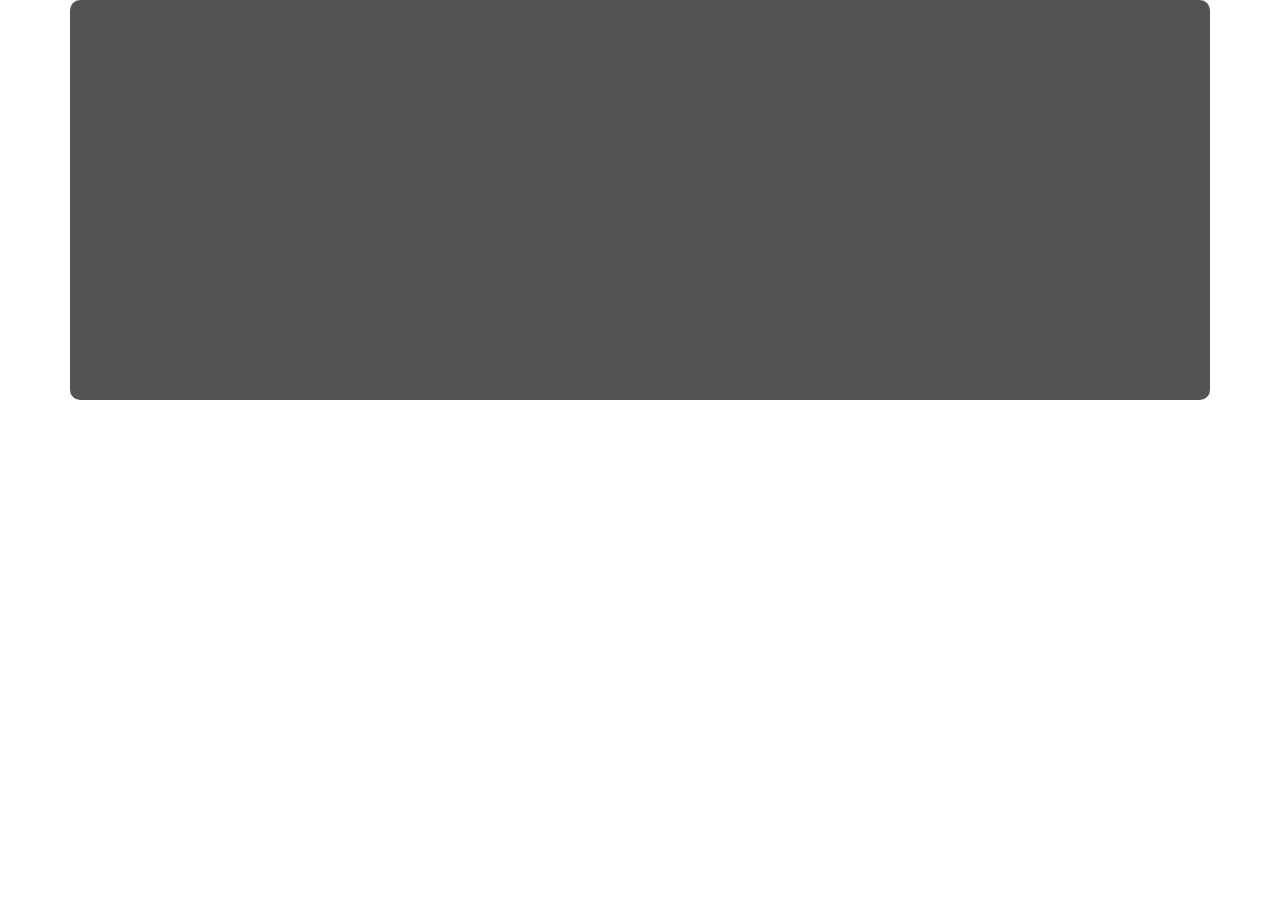
<file: buble.html>
<!DOCTYPE html>
<html lang="en">
<head>
  <meta charset="UTF-8" />
  <meta name="viewport" content="width=device-width, initial-scale=1" />
  <title>Bubble Fall Animation (Top to Bottom)</title>
  <link href="https://cdn.jsdelivr.net/npm/bootstrap@5.3.0/dist/css/bootstrap.min.css" rel="stylesheet" />
  <style>


    .bubble-container {
      position: relative;
      width: 100%;

      height: 400px;
      overflow: hidden;
      background: #545353;
      border-radius: 10px;
      box-shadow: 0 0 20px rgba(255 255 255 / 0.1);
    }

    .bubble {
      position: absolute;
      top: 0; /* start from top */
      background: rgba(255, 255, 255, 0.15);
      border-radius: 50%;
      color: white;
      font-weight: 600;
      display: flex;
      justify-content: center;
      align-items: center;
      white-space: nowrap;
      user-select: none;
      box-shadow: 0 0 8px rgba(255, 255, 255, 0.3);
      opacity: 0;
      cursor: default;
      animation-fill-mode: forwards;
      animation-timing-function: ease-in-out;
      animation-name: bubbleFall;
    }

    /* Bubble sizes */
.html { width: 110px; height: 110px; font-size: 16px; padding: 0 14px; }
.css { width: 95px; height: 95px; font-size: 15px; padding: 0 12px; }
.js { width: 130px; height: 130px; font-size: 18px; padding: 0 16px; }
.react { width: 120px; height: 120px; font-size: 17px; padding: 0 14px; }
.tailwind { width: 110px; height: 110px; font-size: 16px; padding: 0 13px; }
.php { width: 100px; height: 100px; font-size: 15px; padding: 0 12px; }
.bootstrap { width: 120px; height: 120px; font-size: 17px; padding: 0 14px; }
.laravel { width: 110px; height: 110px; font-size: 16px; padding: 0 13px; }
.logo { width: 90px; height: 90px; font-size: 14px; padding: 0 10px; }
.uiux { width: 110px; height: 110px; font-size: 16px; padding: 0 13px; }


    @keyframes bubbleFall {
      0% {
        transform: translateY(0) scale(1);
        opacity: 1;
      }
      80% {
        opacity: 1;
      }
      100% {
        transform: translateY(420px) scale(0.8);
        opacity: 0;
      }
    }
    .bubble.html { background-color: #e44d26; }      /* HTML - orange */
.bubble.css { background-color: #264de4; }       /* CSS - blue */
.bubble.js { background-color: #f0db4f; color: #222; } /* JavaScript - yellow */
.bubble.react { background-color: #61dafb; color: #222; } /* React JS - light blue */
.bubble.tailwind { background-color: #38b2ac; }  /* TailwindCSS - teal */
.bubble.php { background-color: #777bb3; }       /* PHP - purple */
.bubble.bootstrap { background-color: #7952b3; } /* Bootstrap - purple */
.bubble.laravel { background-color: #ff2d20; }   /* Laravel - red */
.bubble.logo { background-color: #ff9800; color: #222; }      /* Logo - orange */
.bubble.uiux { background-color: #6f42c1; }      /* UI/UX - violet */

  </style>
</head>
<body>

  <div class="bubble-container container">
    <div class="bubble html">HTML</div>
    <div class="bubble css">CSS</div>
    <div class="bubble js">JavaScript</div>
    <div class="bubble react">React JS</div>
    <div class="bubble tailwind">TailwindCSS</div>
    <div class="bubble php">PHP</div>
    <div class="bubble bootstrap">Bootstrap</div>
    <div class="bubble laravel">Laravel</div>
    <div class="bubble logo">Logo</div>
    <div class="bubble uiux">UI/UX</div>
  </div>

  <script>
    const container = document.querySelector('.bubble-container');
    const bubbles = container.querySelectorAll('.bubble');
    const containerWidth = container.offsetWidth;

    bubbles.forEach(bubble => {
      const maxLeft = containerWidth - bubble.offsetWidth;
      const left = Math.random() * maxLeft;
      bubble.style.left = left + 'px';
      bubble.style.top = '0px';

      const duration = (6 + Math.random() * 6).toFixed(2);
      const delay = (Math.random() * 6).toFixed(2);
      bubble.style.animationDuration = duration + 's';
      bubble.style.animationDelay = delay + 's';
      bubble.style.animationName = 'bubbleFall';

      bubble.addEventListener('animationend', () => {
        const newLeft = Math.random() * maxLeft;
        bubble.style.left = newLeft + 'px';
        bubble.style.top = '0px';

        const newDuration = (6 + Math.random() * 6).toFixed(2);
        bubble.style.animationDuration = newDuration + 's';
        bubble.style.animationDelay = '0s';

        bubble.style.animation = 'none';
        void bubble.offsetWidth;
        bubble.style.animation = `bubbleFall ${newDuration}s ease-in-out forwards`;
      });
    });
  </script>
</body>
</html>
</file>
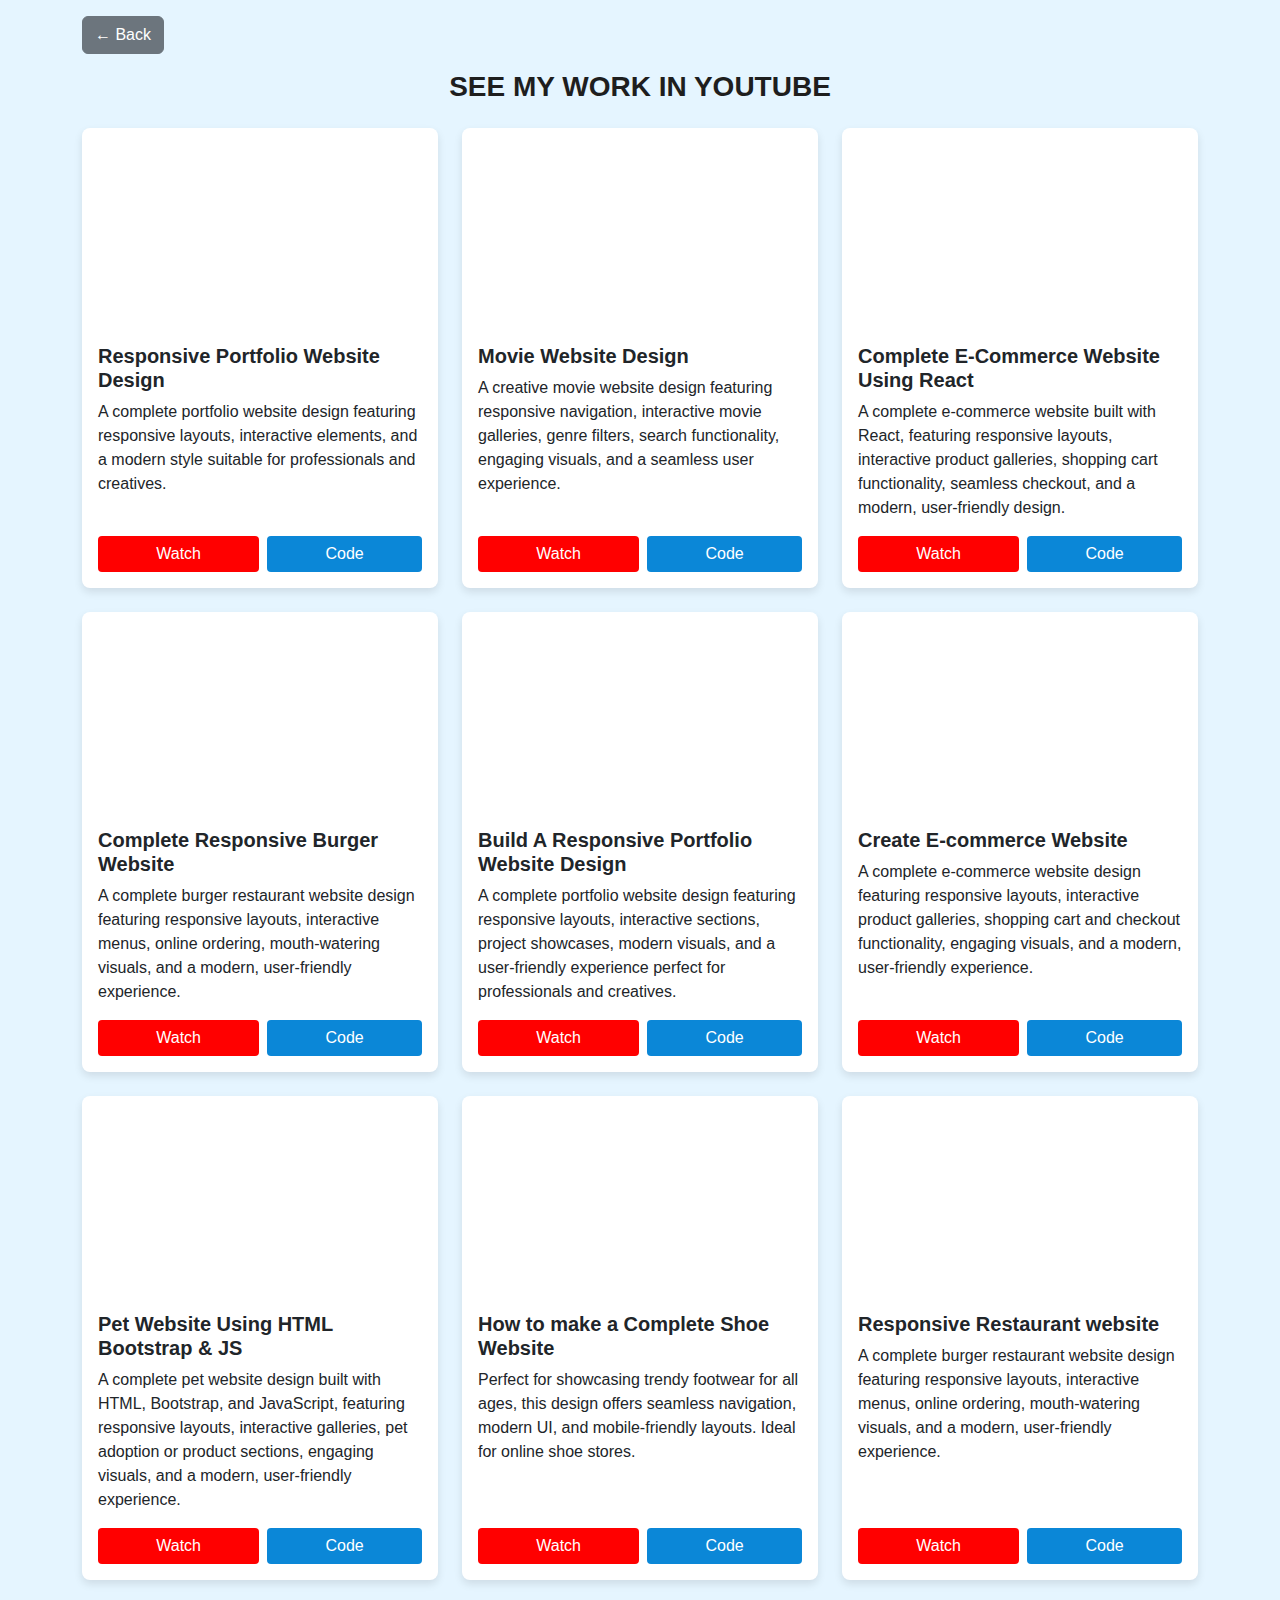
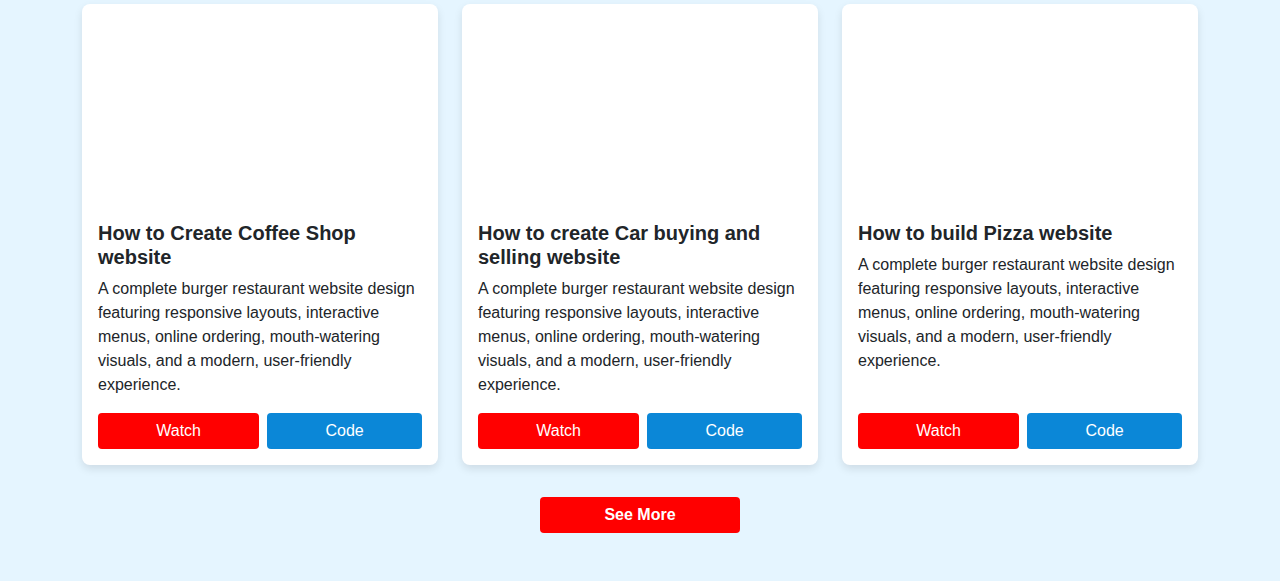
<file: youtubework.html>
<!DOCTYPE html>
<html lang="en">
<head>
  <meta charset="UTF-8" />
  <meta name="viewport" content="width=device-width, initial-scale=1" />
  <title>See all My Work</title>
  <link href="https://cdn.jsdelivr.net/npm/bootstrap@5.3.2/dist/css/bootstrap.min.css" rel="stylesheet" />
  <style>
    :root {
      --main-color: #E5F5FF;
      --secound-color: #74BEED;
      --third-color: #78C3F3;
      --hover-btn-one: #004D7E;
      --text-color1: #1E1E1E;
    }
    body {
      background-color: var(--main-color);
      color: var(--text-color1);
      font-family: Arial, sans-serif;
    }
    .card {
    border: none;
    box-shadow: 0 4px 8px rgba(0, 0, 0, 0.1);
    border-radius: 8px;
}

.custom-btn {
    background-color: #FF0000;
    color: white;
    border: none;
    border-radius: 4px;
}

.custom-btn2 {
    background-color: #0B87D7;
    color: white;
    border: none;
    border-radius: 4px;
}

.custom-btn:hover,
.custom-btn2:hover {
    opacity: 0.85;
    background-color: #004D7E;
    color: #fff;
}

#seeMoreBtn {
    display: block;
    margin: 2rem auto;
    width: 200px;
    font-weight: 600;
}

  </style>
</head>
<body>

<div class="container py-3">
  <button onclick="window.location.href='index.html'" class="btn btn-secondary mb-3">← Back</button>
  <h3 class="text-center fw-bold mb-4">SEE MY WORK IN YOUTUBE</h3>

  <div class="row g-4" id="videoCardsContainer"></div>
  <button id="seeMoreBtn" class="btn custom-btn fw-semibold">See More</button>
</div>

<script>
const videos = [
  {
    title: "Responsive Portfolio Website Design",
    description: "A complete portfolio website design featuring responsive layouts, interactive elements, and a modern style suitable for professionals and creatives.",
    embed: "https://www.youtube.com/embed/G5RUtyV3SSY", // safe for iframe

    link: "https://www.youtube.com/watch?v=G5RUtyV3SSY",
       buy: "https://buymeacoffee.com/dm007/e/425893",
  },  
 {
 title: "Movie Website Design",
description: "A creative movie website design featuring responsive navigation, interactive movie galleries, genre filters, search functionality, engaging visuals, and a seamless user experience.",
  embed: "https://www.youtube.com/embed/cXat41PuzPg", // safe for iframe

  link: "https://youtu.be/cXat41PuzPg", // normal watch link
  buy: "https://buymeacoffee.com/dm007/e/422396"
}, 
   {
title: "Complete E-Commerce Website Using React",
description: "A complete e-commerce website built with React, featuring responsive layouts, interactive product galleries, shopping cart functionality, seamless checkout, and a modern, user-friendly design.",

    embed: "https://www.youtube.com/embed/xiYujm3P77c", // safe for iframe

    watch: "https://youtu.be/xiYujm3P77c", // normal watch link
    buy: "https://buymeacoffee.com/dm007",
  },  
  {
 title: "Complete Responsive Burger Website",
description: "A complete burger restaurant website design featuring responsive layouts, interactive menus, online ordering, mouth-watering visuals, and a modern, user-friendly experience.",

    embed: "https://www.youtube.com/embed/i8AqmOT7_IY", // safe for iframe
    watch: "https://youtu.be/i8AqmOT7_IY", // normal watch link
    buy: "https://buymeacoffee.com/dm007/e/402897",
  },
    {
title: "Build A Responsive Portfolio Website Design",
description: "A complete portfolio website design featuring responsive layouts, interactive sections, project showcases, modern visuals, and a user-friendly experience perfect for professionals and creatives.",

    embed: "https://www.youtube.com/embed/2_NV3H7URss", // safe for iframe
    watch: "https://youtu.be/2_NV3H7URss", // normal watch link
    buy: "https://buymeacoffee.com/dm007/e/397106",
  },
    {
title: "Create E-commerce Website",
description: "A complete e-commerce website design featuring responsive layouts, interactive product galleries, shopping cart and checkout functionality, engaging visuals, and a modern, user-friendly experience.",


    embed: "https://www.youtube.com/embed/sfwFC5h5k2Q", // safe for iframe
    watch: "https://youtu.be/sfwFC5h5k2Q", // normal watch link
    buy: "https://buymeacoffee.com/dm007/e/367305",
  },
    {
title: "Pet Website Using HTML Bootstrap & JS",
description: "A complete pet website design built with HTML, Bootstrap, and JavaScript, featuring responsive layouts, interactive galleries, pet adoption or product sections, engaging visuals, and a modern, user-friendly experience.",

    embed: "https://www.youtube.com/embed/pN1WTzm0CkM", // safe for iframe
    watch: "https://youtu.be/pN1WTzm0CkM", // normal watch link
    buy: "https://buymeacoffee.com/dm007/e/385303",
  },  
    {
title: "How to make a Complete Shoe Website",
description: "Perfect for showcasing trendy footwear for all ages, this design offers seamless navigation, modern UI, and mobile-friendly layouts. Ideal for online shoe stores.",

    embed: "https://www.youtube.com/embed/i89EbErxZ64", // safe for iframe
    watch: "https://youtu.be/i89EbErxZ64", // normal watch link
    buy: "https://buymeacoffee.com/dm007/e/397799",
  },
    {
 title: "Responsive Restaurant website",
description: "A complete burger restaurant website design featuring responsive layouts, interactive menus, online ordering, mouth-watering visuals, and a modern, user-friendly experience.",

    embed: "https://www.youtube.com/embed/Ghf_g7DR220", // safe for iframe
    watch: "https://youtu.be/Ghf_g7DR220", // normal watch link
    buy: "https://buymeacoffee.com/dm007/e/343028",
  },
    {
 title: "How to Create Coffee Shop website",
description: "A complete burger restaurant website design featuring responsive layouts, interactive menus, online ordering, mouth-watering visuals, and a modern, user-friendly experience.",

    embed: "https://www.youtube.com/embed/MQSC40D-Cns", // safe for iframe
    watch: "https://youtu.be/MQSC40D-Cns", // normal watch link
    buy: "https://buymeacoffee.com/dm007/e/328349",
  },
    {
 title: "How to create Car buying and selling website",
description: "A complete burger restaurant website design featuring responsive layouts, interactive menus, online ordering, mouth-watering visuals, and a modern, user-friendly experience.",

    embed: "https://www.youtube.com/embed/TelQlIvcgiM", // safe for iframe
    watch: "https://youtu.be/TelQlIvcgiM", // normal watch link
    buy: "https://buymeacoffee.com/dm007/e/274446",
  },
    {
 title: "How to build Pizza website",
description: "A complete burger restaurant website design featuring responsive layouts, interactive menus, online ordering, mouth-watering visuals, and a modern, user-friendly experience.",

    embed: "https://www.youtube.com/embed/ExqR0O_nO28", // safe for iframe
    watch: "https://youtu.be/ExqR0O_nO28", // normal watch link
    buy: "https://buymeacoffee.com/dm007/e/326148",
  },
    {
 title: "How to create Burger Website",
description: "A complete burger restaurant website design featuring responsive layouts, interactive menus, online ordering, mouth-watering visuals, and a modern, user-friendly experience.",

    embed: "https://www.youtube.com/embed/d2Vncxk3WPI", // safe for iframe
    watch: "https://youtu.be/d2Vncxk3WPI", // normal watch link
    buy: "https://buymeacoffee.com/dm007/e/323348",
  },
    {
 title: "Responsive Shoes website design",
description: "A complete burger restaurant website design featuring responsive layouts, interactive menus, online ordering, mouth-watering visuals, and a modern, user-friendly experience.",

    embed: "https://www.youtube.com/embed/kyFHIVET1BY", // safe for iframe
    watch: "https://youtu.be/kyFHIVET1BY", // normal watch link
    buy: "https://buymeacoffee.com/dm007/e/269669",
  },
    {
 title: "Fresh Grocery Website",
description: "A complete burger restaurant website design featuring responsive layouts, interactive menus, online ordering, mouth-watering visuals, and a modern, user-friendly experience.",

    embed: "https://www.youtube.com/embed/RCsSQjNY7-U", // safe for iframe
    watch: "https://youtu.be/RCsSQjNY7-U", // normal watch link
    buy: "https://buymeacoffee.com/dm007/e/265365",
  },
    {
 title: "Photographer Portfolio Website design",
description: "A complete burger restaurant website design featuring responsive layouts, interactive menus, online ordering, mouth-watering visuals, and a modern, user-friendly experience.",

    embed: "https://www.youtube.com/embed/vV4eHdgiaZQ", // safe for iframe
    watch: "https://youtu.be/vV4eHdgiaZQ", // normal watch link
    buy: "https://buymeacoffee.com/dm007/e/355172",
  },
    {
 title: "Responsive Coffee Shop Website Design",
description: "A complete burger restaurant website design featuring responsive layouts, interactive menus, online ordering, mouth-watering visuals, and a modern, user-friendly experience.",

    embed: "https://www.youtube.com/embed/uRTWOiT7z-A", // safe for iframe
    watch: "https://youtu.be/uRTWOiT7z-A", // normal watch link
    buy: "https://buymeacoffee.com/dm007/e/267104",
  },




      {
 title: "How to build a complete Portfolio website",
description: "A complete burger restaurant website design featuring responsive layouts, interactive menus, online ordering, mouth-watering visuals, and a modern, user-friendly experience.",

    embed: "https://www.youtube.com/embed/8g2nkZv23NE", // safe for iframe
    watch: "https://youtu.be/8g2nkZv23NE", // normal watch link
    buy: "https://buymeacoffee.com/dm007/e/260216",
  },
      {
 title: "Drinks Website | Website Design",
description: "A complete burger restaurant website design featuring responsive layouts, interactive menus, online ordering, mouth-watering visuals, and a modern, user-friendly experience.",

    embed: "https://www.youtube.com/embed/EekmZ3KCbvM", // safe for iframe
    watch: "https://youtu.be/EekmZ3KCbvM", // normal watch link
    buy: "https://buymeacoffee.com/dm007/e/238186",
  },
      {
 title: "How to Create Restaurant Website",
description: "A complete burger restaurant website design featuring responsive layouts, interactive menus, online ordering, mouth-watering visuals, and a modern, user-friendly experience.",

    embed: "https://www.youtube.com/embed/0tAoM_ZD5Co", // safe for iframe
    watch: "https://youtu.be/0tAoM_ZD5Co", // normal watch link
    buy: "https://buymeacoffee.com/dm007/e/215699",
  }, 
   {
 title: "Portfolio Website Using React",
description: "A complete burger restaurant website design featuring responsive layouts, interactive menus, online ordering, mouth-watering visuals, and a modern, user-friendly experience.",

    embed: "https://www.youtube.com/embed/8NTUQrMHqqY", // safe for iframe
    watch: "https://youtu.be/8NTUQrMHqqY", // normal watch link
    buy: "https://buymeacoffee.com/dm007/e/405618",
  },
      {
 title: "Complete Coffee Shop Website Design Step by Step",
description: "A complete burger restaurant website design featuring responsive layouts, interactive menus, online ordering, mouth-watering visuals, and a modern, user-friendly experience.",

    embed: "https://www.youtube.com/embed/mvIAqK_lloA", // safe for iframe
    watch: "https://youtu.be/mvIAqK_lloA", // normal watch link
    buy: "https://buymeacoffee.com/dm007/e/213412",
  },
      {
 title: "Create a Responsive Plants Website",
description: "A complete burger restaurant website design featuring responsive layouts, interactive menus, online ordering, mouth-watering visuals, and a modern, user-friendly experience.",

    embed: "https://www.youtube.com/embed/WGe6wb9EORg", // safe for iframe
    watch: "https://youtu.be/WGe6wb9EORg", // normal watch link
    buy: "https://buymeacoffee.com/dm007/e/199650",
  },
      {
 title: "Build A Responsive Multipage Education/School Website",
description: "A complete burger restaurant website design featuring responsive layouts, interactive menus, online ordering, mouth-watering visuals, and a modern, user-friendly experience.",

    embed: "https://www.youtube.com/embed/vQsTVwdYxY4", // safe for iframe
    watch: "https://youtu.be/vQsTVwdYxY4", // normal watch link
    buy: "https://buymeacoffee.com/dm007/e/186238",
  },
      {
 title: "How To Make Ice Cream Website",
description: "A complete burger restaurant website design featuring responsive layouts, interactive menus, online ordering, mouth-watering visuals, and a modern, user-friendly experience.",

    embed: "https://www.youtube.com/embed/CrWIRRtF9kM", // safe for iframe
    watch: "https://youtu.be/CrWIRRtF9kM", // normal watch link
    buy: "https://buymeacoffee.com/dm007/e/173829",
  },
      {
 title: "Complete Tutor Finding Website",
description: "A complete burger restaurant website design featuring responsive layouts, interactive menus, online ordering, mouth-watering visuals, and a modern, user-friendly experience.",

    embed: "https://www.youtube.com/embed/RNa-EEej7UQ", // safe for iframe
    watch: "https://youtu.be/RNa-EEej7UQ", // normal watch link
    buy: "https://buymeacoffee.com/dm007/e/184065",
  },
      {
 title: "How to make a Responsive Gym and Fitness Website",
description: "A complete burger restaurant website design featuring responsive layouts, interactive menus, online ordering, mouth-watering visuals, and a modern, user-friendly experience.",

    embed: "https://www.youtube.com/embed/u71vrV0mfNM", // safe for iframe
    watch: "https://youtu.be/u71vrV0mfNM", // normal watch link
    buy: "https://buymeacoffee.com/dm007/e/176396",
  },
      {
 title: "How to create E-commerce Website design",
description: "A complete burger restaurant website design featuring responsive layouts, interactive menus, online ordering, mouth-watering visuals, and a modern, user-friendly experience.",

    embed: "https://www.youtube.com/embed/B09IV4HN9qE", // safe for iframe
    watch: "https://youtu.be/B09IV4HN9qE", // normal watch link
    buy: "https://buymeacoffee.com/dm007/e/176655",
  },
      {
 title: "How to make Responsive Coffee Shop Website",
description: "A complete burger restaurant website design featuring responsive layouts, interactive menus, online ordering, mouth-watering visuals, and a modern, user-friendly experience.",

    embed: "https://www.youtube.com/embed/EUcXeENWJ8Q", // safe for iframe
    watch: "https://youtu.be/EUcXeENWJ8Q", // normal watch link
    buy: "https://buymeacoffee.com/dm007/e/172062",
  },
      {
 title: "How To Create Controlled Brightness Lamp",
description: "A complete burger restaurant website design featuring responsive layouts, interactive menus, online ordering, mouth-watering visuals, and a modern, user-friendly experience.",

    embed: "https://www.youtube.com/embed/_x3CWD94Kx8", // safe for iframe
    watch: "https://youtu.be/_x3CWD94Kx8", // normal watch link
    buy: "https://buymeacoffee.com/dm007/e/187176",
  },
      {
 title: "Complete Responsive Hotel booking Website Design",
description: "A complete burger restaurant website design featuring responsive layouts, interactive menus, online ordering, mouth-watering visuals, and a modern, user-friendly experience.",

    embed: "https://www.youtube.com/embed/3g56yObs7FY", // safe for iframe
    watch: "https://youtu.be/3g56yObs7FY", // normal watch link
    buy: "https://buymeacoffee.com/dm007/e/185883",
  },
       
  {
 title: "Build and Deploy Ecommerce Website",
description: "A complete burger restaurant website design featuring responsive layouts, interactive menus, online ordering, mouth-watering visuals, and a modern, user-friendly experience.",

    embed: "https://www.youtube.com/embed/tkl7xLc4-QU", // safe for iframe
    watch: "https://youtu.be/tkl7xLc4-QU", // normal watch link
    buy: "https://buymeacoffee.com/dm007/e/171523",
  },
        {
 title: "How to build a Fresh Grocery Store  website",
description: "A complete burger restaurant website design featuring responsive layouts, interactive menus, online ordering, mouth-watering visuals, and a modern, user-friendly experience.",

    embed: "https://www.youtube.com/embed/GNMqn28qHdQ", // safe for iframe
    watch: "https://youtu.be/GNMqn28qHdQ", // normal watch link
    buy: "https://buymeacoffee.com/dm007/e/171113",
  },
        {
 title: "How To Make Ice Cream Website",
description: "A complete burger restaurant website design featuring responsive layouts, interactive menus, online ordering, mouth-watering visuals, and a modern, user-friendly experience.",

    embed: "https://www.youtube.com/embed/td56by3APac", // safe for iframe
    watch: "https://youtu.be/td56by3APac", // normal watch link
    buy: "https://buymeacoffee.com/dm007/e/171134",
  },
       
  // Add more videos here in same format
];

const container = document.getElementById('videoCardsContainer');
const seeMoreBtn = document.getElementById('seeMoreBtn');

let cardsShown = 0;
const initialShow = 12;
const cardsPerClick = 4;

function createCard(video) {
  return `
    <div class="col-12 col-md-6 col-lg-4">
      <div class="card h-100">
        <div class="ratio ratio-16x9">
          <iframe src="${video.embed}" allowfullscreen></iframe>
        </div>
        <div class="card-body d-flex flex-column">
          <h5 class="fw-bold">${video.title}</h5>
          <p>${video.description}</p>
          <div class="mt-auto d-flex gap-2">
            <a href="${video.watch}" target="_blank" class="btn custom-btn flex-fill">Watch</a>
            <a href="${video.buy}" target="_blank" class="btn custom-btn2 flex-fill">Code</a>
          </div>
        </div>
      </div>
    </div>
  `;
}

function loadCards(num) {
  const nextCards = videos.slice(cardsShown, cardsShown + num);
  nextCards.forEach(video => container.insertAdjacentHTML('beforeend', createCard(video)));
  cardsShown += nextCards.length;
  if (cardsShown >= videos.length) seeMoreBtn.style.display = 'none';
}

loadCards(initialShow);
seeMoreBtn.addEventListener('click', () => loadCards(cardsPerClick));
</script>

</body>
</html>
</file>
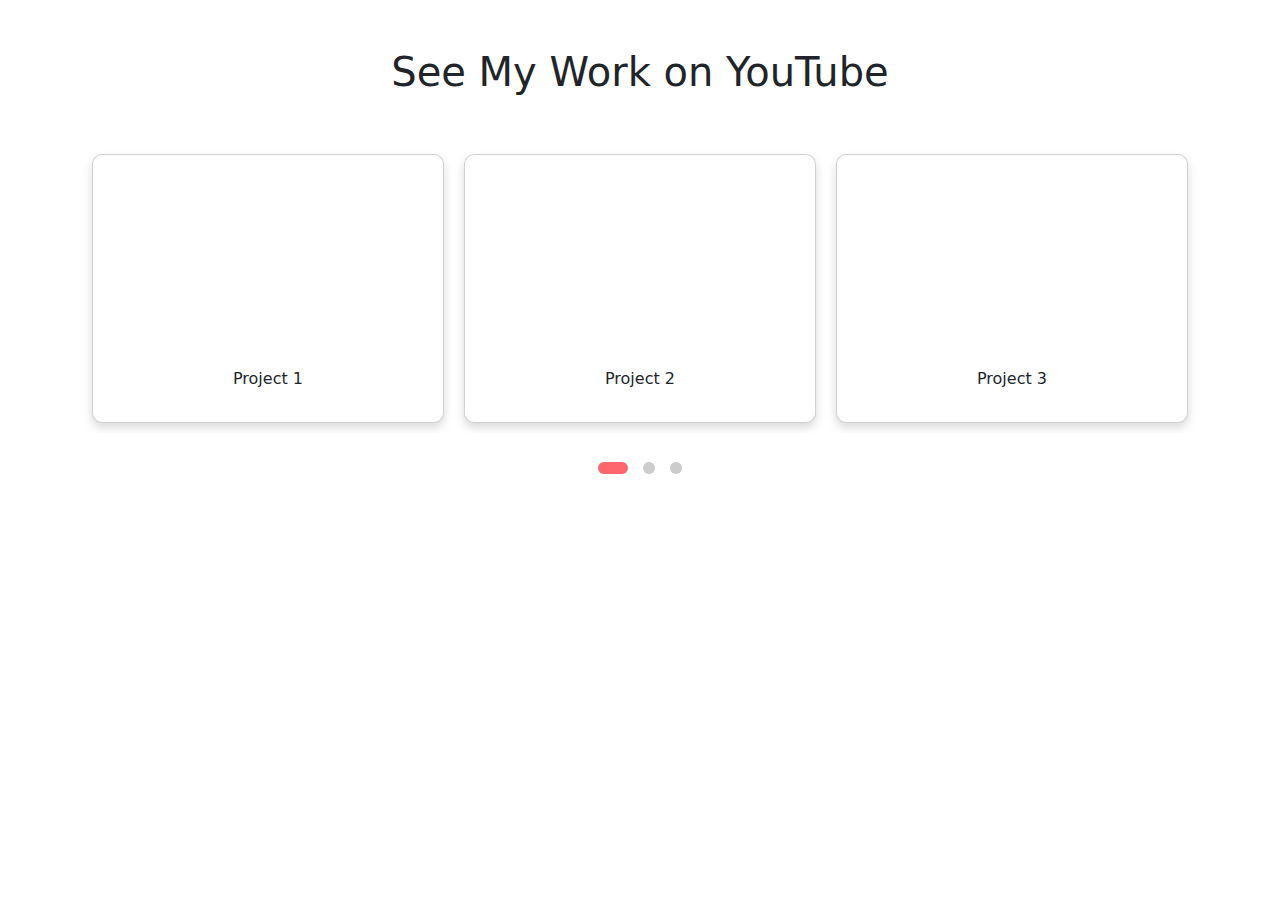
<file: others/new.html>
<!DOCTYPE html>
<html lang="en">
<head>
  <meta charset="UTF-8" />
  <meta name="viewport" content="width=device-width, initial-scale=1.0" />
  <title>YouTube Carousel</title>
  <link href="https://cdn.jsdelivr.net/npm/bootstrap@5.3.0/dist/css/bootstrap.min.css" rel="stylesheet" />

  <style>
    .carousel-wrapper {
      overflow: hidden;
      position: relative;
    }
    .carousel-track {
      display: flex;
      transition: transform 0.5s ease-in-out;
    }
    .carousel-slide {
      flex: 0 0 100%; /* Makes each slide take full width of wrapper */
      display: flex;
      gap: 20px;
      padding: 10px;
      justify-content: space-between;
      box-sizing: border-box;
    }
    .carousel-slide .card {
      flex: 1;
      background: #fff;
      border-radius: 10px;
      box-shadow: 0 5px 10px rgba(0, 0, 0, 0.15);
      overflow: hidden;
    }
    .card-body {
      padding: 15px;
      text-align: center;
    }

    /* Dots */
    .custom-dots .dot {
      display: inline-block;
      height: 12px;
      width: 12px;
      margin: 0 5px;
      background-color: #ccc;
      border-radius: 50%;
      cursor: pointer;
      transition: 0.3s;
    }
    .custom-dots .dot.active {
      width: 30px;
      background-color: #FF676D;
      border-radius: 10px;
    }
  </style>
</head>
<body>

<section class="youtube py-5">
  <div class="container">
    <h1 class="text-center mb-5">See My Work on YouTube</h1>

    <div class="carousel-wrapper">
      <div class="carousel-track">
        <!-- Slide 1 -->
        <div class="carousel-slide">
          <div class="card">
            <div class="ratio ratio-16x9">
              <iframe src="https://www.youtube.com/embed/i8AqmOT7_IY" allowfullscreen></iframe>
            </div>
            <div class="card-body"><p>Project 1</p></div>
          </div>
          <div class="card">
            <div class="ratio ratio-16x9">
              <iframe src="https://www.youtube.com/embed/i8AqmOT7_IY" allowfullscreen></iframe>
            </div>
            <div class="card-body"><p>Project 2</p></div>
          </div>
          <div class="card">
            <div class="ratio ratio-16x9">
              <iframe src="https://www.youtube.com/embed/i8AqmOT7_IY" allowfullscreen></iframe>
            </div>
            <div class="card-body"><p>Project 3</p></div>
          </div>
        </div>

        <!-- Slide 2 -->
        <div class="carousel-slide">
          <div class="card">
            <div class="ratio ratio-16x9">
              <iframe src="https://www.youtube.com/embed/i8AqmOT7_IY" allowfullscreen></iframe>
            </div>
            <div class="card-body"><p>Project 4</p></div>
          </div>
          <div class="card">
            <div class="ratio ratio-16x9">
              <iframe src="https://www.youtube.com/embed/i8AqmOT7_IY" allowfullscreen></iframe>
            </div>
            <div class="card-body"><p>Project 5</p></div>
          </div>
          <div class="card">
            <div class="ratio ratio-16x9">
              <iframe src="https://www.youtube.com/embed/i8AqmOT7_IY" allowfullscreen></iframe>
            </div>
            <div class="card-body"><p>Project 6</p></div>
          </div>
        </div>

        <!-- Slide 3 -->
        <div class="carousel-slide">
          <div class="card">
            <div class="ratio ratio-16x9">
              <iframe src="https://www.youtube.com/embed/i8AqmOT7_IY" allowfullscreen></iframe>
            </div>
            <div class="card-body"><p>Project 7</p></div>
          </div>
          <div class="card">
            <div class="ratio ratio-16x9">
              <iframe src="https://www.youtube.com/embed/i8AqmOT7_IY" allowfullscreen></iframe>
            </div>
            <div class="card-body"><p>Project 8</p></div>
          </div>
          <div class="card">
            <div class="ratio ratio-16x9">
              <iframe src="https://www.youtube.com/embed/i8AqmOT7_IY" allowfullscreen></iframe>
            </div>
            <div class="card-body"><p>Project 9</p></div>
          </div>
        </div>
      </div>
    </div>

    <!-- Dots -->
    <div class="custom-dots mt-4 text-center">
      <span class="dot active" data-slide="0"></span>
      <span class="dot" data-slide="1"></span>
      <span class="dot" data-slide="2"></span>
    </div>
  </div>
</section>

<script>
  document.addEventListener("DOMContentLoaded", function () {
    const track = document.querySelector(".carousel-track");
    const dots = document.querySelectorAll(".custom-dots .dot");

    function getSlideWidth() {
      return document.querySelector(".carousel-wrapper").offsetWidth;
    }

    function goToSlide(index) {
      const slideWidth = getSlideWidth();
      track.style.transform = `translateX(-${slideWidth * index}px)`;

      dots.forEach(dot => dot.classList.remove("active"));
      dots[index].classList.add("active");
    }

    dots.forEach((dot, index) => {
      dot.addEventListener("click", () => {
        goToSlide(index);
      });
    });

    // On resize, re-align to the current active slide
    window.addEventListener("resize", () => {
      const activeIndex = [...dots].findIndex(dot => dot.classList.contains("active"));
      goToSlide(activeIndex);
    });

    // Initial slide
    goToSlide(0);
  });
</script>

</body>
</html>
</file>
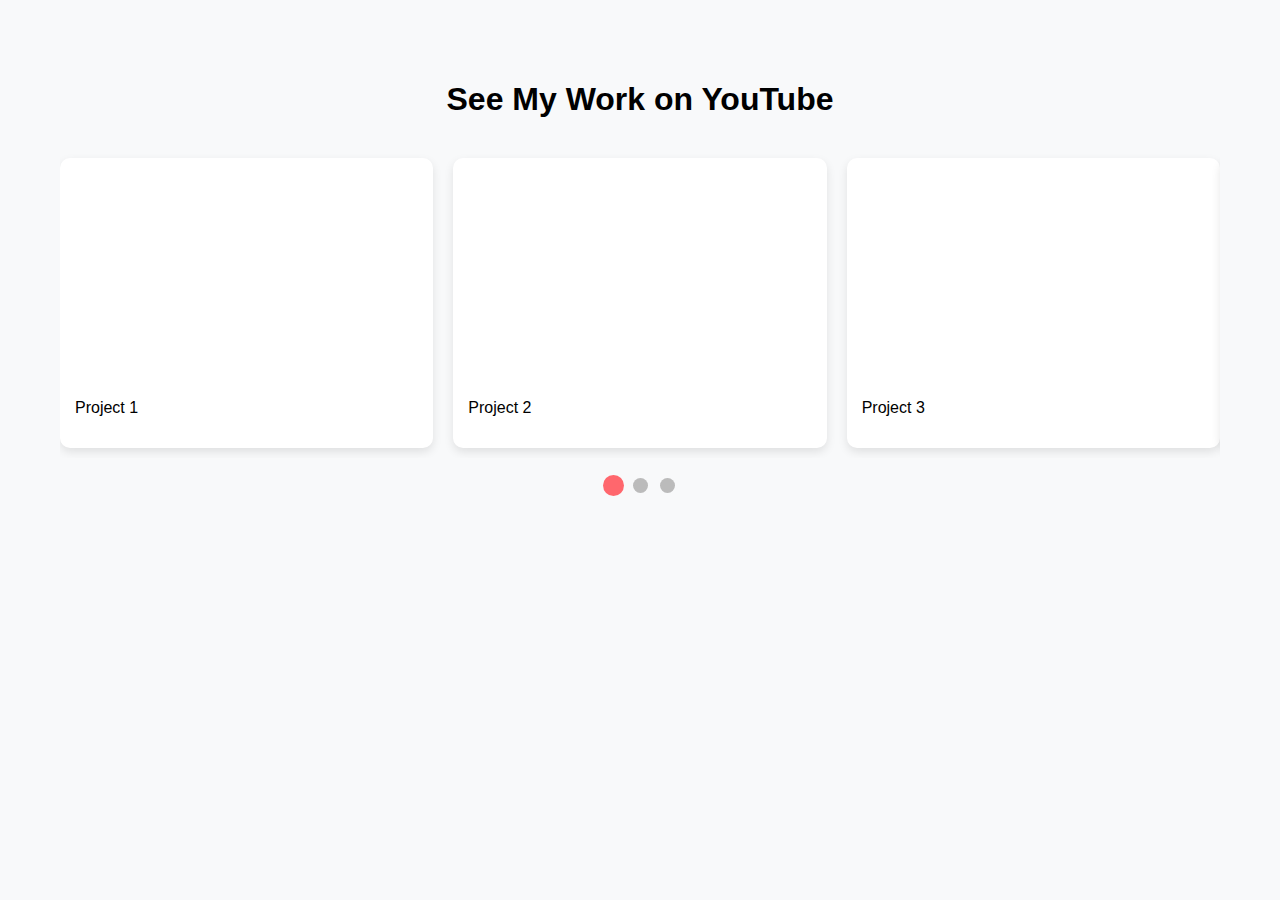
<file: others/yt.html>
<!DOCTYPE html>
<html lang="en">
<head>
  <meta charset="UTF-8" />
  <meta name="viewport" content="width=device-width, initial-scale=1.0"/>
  <title>YouTube Carousel</title>
  <style>
    * {
      box-sizing: border-box;
    }
    body {
      font-family: Arial, sans-serif;
      margin: 0;
      padding: 0;
      background: #f8f9fa;
    }

    .youtube {
      padding: 60px 20px;
      max-width: 1200px;
      margin: auto;
    }

    .youtube h1 {
      text-align: center;
      margin-bottom: 30px;
    }

    .youtube .carousel-viewport {
      overflow: hidden;
      width: 100%;
    }

    .youtube .carousel-track {
      display: flex;
      transition: transform 0.5s ease-in-out;
    }

    .youtube .carousel-slide {
      display: grid;
      grid-template-columns: repeat(auto-fit, minmax(300px, 1fr));
      gap: 20px;
      padding: 10px 0;
      flex: 0 0 100%;
    }

    .youtube .card {
      background: #fff;
      border-radius: 10px;
      overflow: hidden;
      box-shadow: 0 4px 10px rgba(0,0,0,0.1);
      display: flex;
      flex-direction: column;
    }

    .youtube .ratio {
      aspect-ratio: 16/9;
      width: 100%;
    }

    .youtube .ratio iframe {
      width: 100%;
      height: 100%;
      border: 0;
    }

    .youtube .card-body {
      padding: 15px;
      flex-grow: 1;
    }

    .custom-dots {
      display: flex;
      justify-content: center;
      margin-top: 20px;
    }

    .dot {
      width: 15px;
      height: 15px;
      border-radius: 50%;
      background: #bbb;
      margin: 0 6px;
      cursor: pointer;
      transition: background 0.3s, transform 0.3s;
    }

    .dot.active {
      background: #ff676d;
      transform: scale(1.4);
    }
  </style>
</head>
<body>

<section class="youtube">
  <h1>See My Work on YouTube</h1>

  <div class="carousel-viewport">
    <div class="carousel-track" id="carousel-track">
      <!-- Slide 1 -->
      <div class="carousel-slide">
        <div class="card">
          <div class="ratio"><iframe src="https://www.youtube.com/embed/i8AqmOT7_IY" allowfullscreen></iframe></div>
          <div class="card-body"><p>Project 1</p></div>
        </div>
        <div class="card">
          <div class="ratio"><iframe src="https://www.youtube.com/embed/i8AqmOT7_IY" allowfullscreen></iframe></div>
          <div class="card-body"><p>Project 2</p></div>
        </div>
        <div class="card">
          <div class="ratio"><iframe src="https://www.youtube.com/embed/i8AqmOT7_IY" allowfullscreen></iframe></div>
          <div class="card-body"><p>Project 3</p></div>
        </div>
      </div>

      <!-- Slide 2 -->
      <div class="carousel-slide">
        <div class="card">
          <div class="ratio"><iframe src="https://www.youtube.com/embed/i8AqmOT7_IY" allowfullscreen></iframe></div>
          <div class="card-body"><p>Project 4</p></div>
        </div>
        <div class="card">
          <div class="ratio"><iframe src="https://www.youtube.com/embed/i8AqmOT7_IY" allowfullscreen></iframe></div>
          <div class="card-body"><p>Project 5</p></div>
        </div>
        <div class="card">
          <div class="ratio"><iframe src="https://www.youtube.com/embed/i8AqmOT7_IY" allowfullscreen></iframe></div>
          <div class="card-body"><p>Project 6</p></div>
        </div>
      </div>

      <!-- Slide 3 -->
      <div class="carousel-slide">
        <div class="card">
          <div class="ratio"><iframe src="https://www.youtube.com/embed/i8AqmOT7_IY" allowfullscreen></iframe></div>
          <div class="card-body"><p>Project 7</p></div>
        </div>
        <div class="card">
          <div class="ratio"><iframe src="https://www.youtube.com/embed/i8AqmOT7_IY" allowfullscreen></iframe></div>
          <div class="card-body"><p>Project 8</p></div>
        </div>
        <div class="card">
          <div class="ratio"><iframe src="https://www.youtube.com/embed/i8AqmOT7_IY" allowfullscreen></iframe></div>
          <div class="card-body"><p>Project 9</p></div>
        </div>
      </div>
    </div>
  </div>

  <div class="custom-dots">
    <span class="dot active" data-index="0"></span>
    <span class="dot" data-index="1"></span>
    <span class="dot" data-index="2"></span>
  </div>
</section>

<script>
  const dots = document.querySelectorAll('.dot');
  const track = document.getElementById('carousel-track');

  dots.forEach(dot => {
    dot.addEventListener('click', () => {
      const index = parseInt(dot.dataset.index);
      const shift = index * -100;
      track.style.transform = `translateX(${shift}%)`;

      dots.forEach(d => d.classList.remove('active'));
      dot.classList.add('active');
    });
  });
</script>

</body>
</html>
</file>
